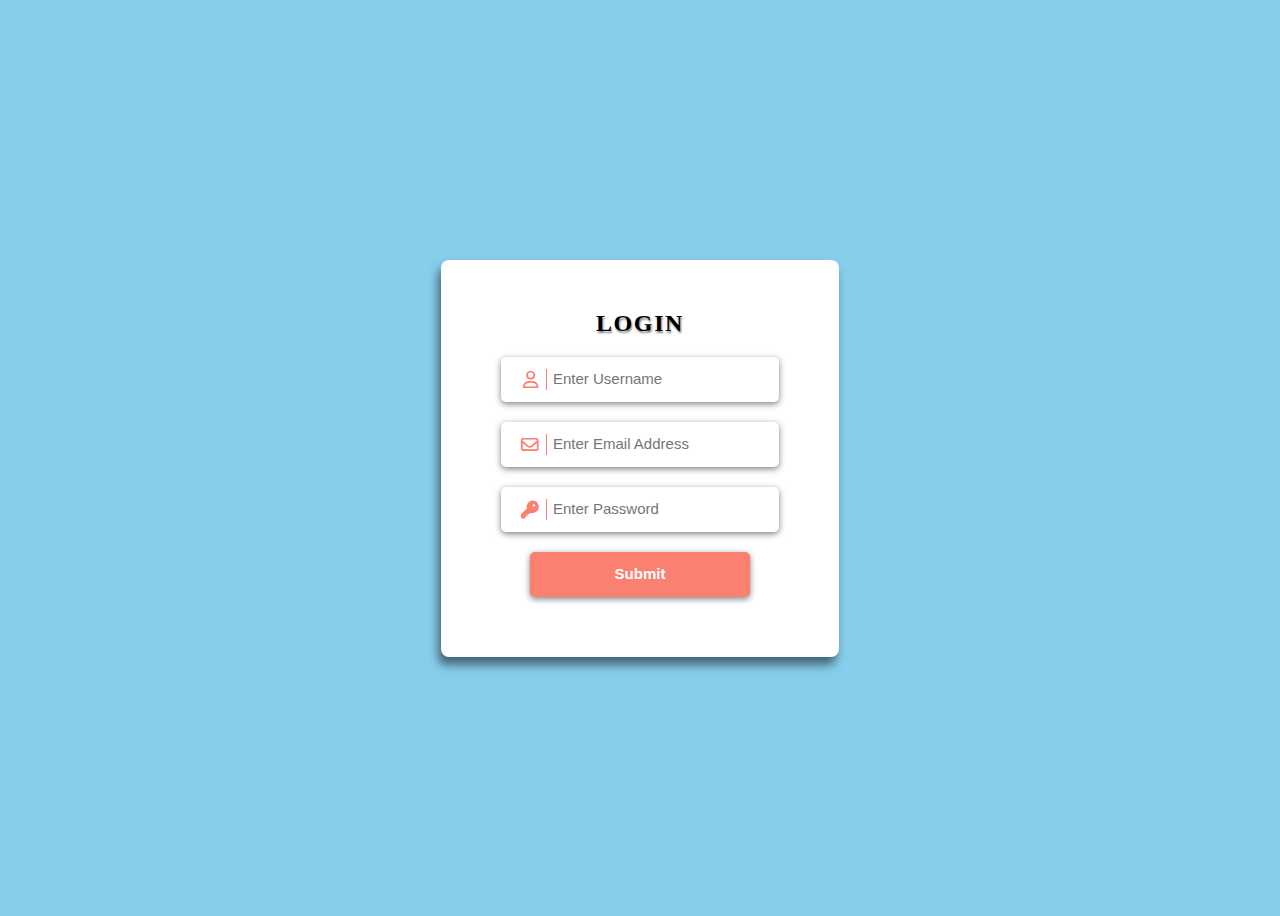
<file: Form Validation/index.html>
<!DOCTYPE html>
<html lang="en">
  <head>
    <meta charset="UTF-8" />
    <meta http-equiv="X-UA-Compatible" content="IE=edge" />
    <meta name="viewport" content="width=device-width, initial-scale=1.0" />
    <title>Form Validation</title>
    <link
      rel="stylesheet"
      href="https://cdnjs.cloudflare.com/ajax/libs/font-awesome/6.2.1/css/all.min.css"
    />
    <link rel="stylesheet" href="style.css">
  </head>

  <body>
    <div id="form-container">
      <h2>Login</h2>
      <form action="" onsubmit="return validateForm()" class="form">
        <div class="inputBox">
          <input
            type="text"
            placeholder="Enter Username"
            id="username"
          /><br />
          <i class="fa-regular fa-user"></i>
          <p id="user-error" class="error"></p>
        </div>

        <div class="inputBox">
          <input
            type="email"
            placeholder="Enter Email Address"
            id="email"
          /><br />
          <i class="fa-regular fa-envelope"></i>
          <p id="email-error" class="error"></p>
        </div>

        <div class="inputBox">
          <input
            type="password"
            placeholder="Enter Password"
            id="password"
            pattern="(?=.*\d)(?=.*[a-z])(?=.*[A-Z]).{8,}"
            title="Must contain at least one number and one uppercase and lowercase letter, and at least 8 or more characters"
          /><br />
          <i class="fa-solid fa-key"></i>
          <p id="pass-error" class="error"></p>
        </div>

        <div class="inputBox">
          <input type="submit" />
        </div>
      </form>
    </div>

    <script src="script.js"></script>
  </body>
</html>
</file>
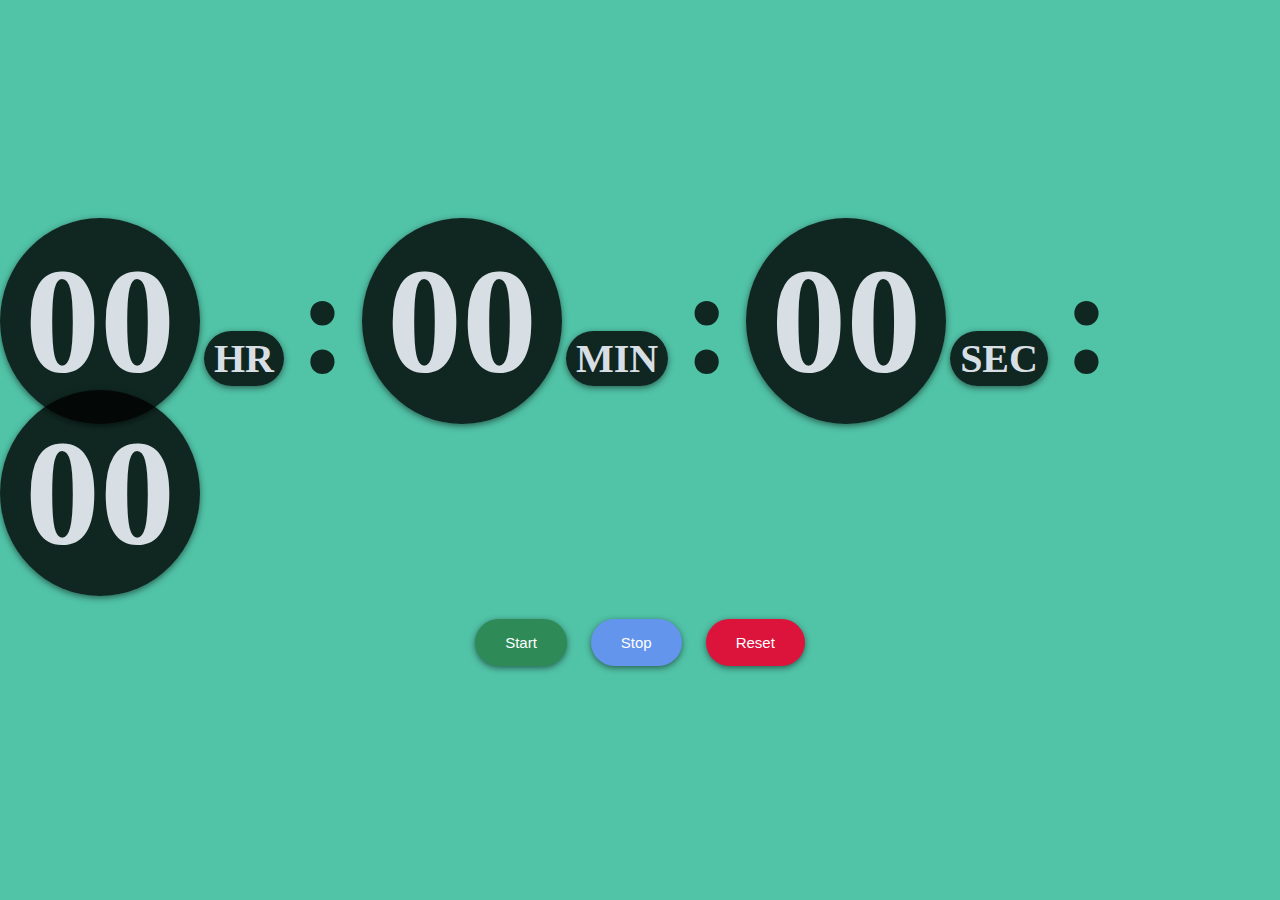
<file: Stop Watch/index.html>
<!DOCTYPE html>
<html lang="en">
<head>
  <meta charset="UTF-8">
  <meta http-equiv="X-UA-Compatible" content="IE=edge">
  <meta name="viewport" content="width=device-width, initial-scale=1.0">
  <title>Stop Watch</title>
  <link rel="stylesheet" href="style.css">
</head>
<body>

  <div id="container">
    <div id="time">
      <span class="digit" id="hr">00</span>
      <span class="txt">HR</span>
      <span class="dot">:</span>

      <span class="digit" id="min">00</span>
      <span class="txt">MIN</span>
      <span class="dot">:</span>

      <span class="digit" id="sec">00</span>
      <span class="txt">SEC</span>
      <span class="dot">:</span>

      <span class="digit" id="count">00</span>
    </div>
    <div id="btn-container">
      <button class="btn" id="start" onclick="start()">Start</button>
      <button class="btn" id="stop" onclick="stop()">Stop</button>
      <button class="btn" id="reset" onclick="reset()">Reset</button>
    </div>
  </div>
  
  <script src="script.js"></script>
</body>
</html>
</file>
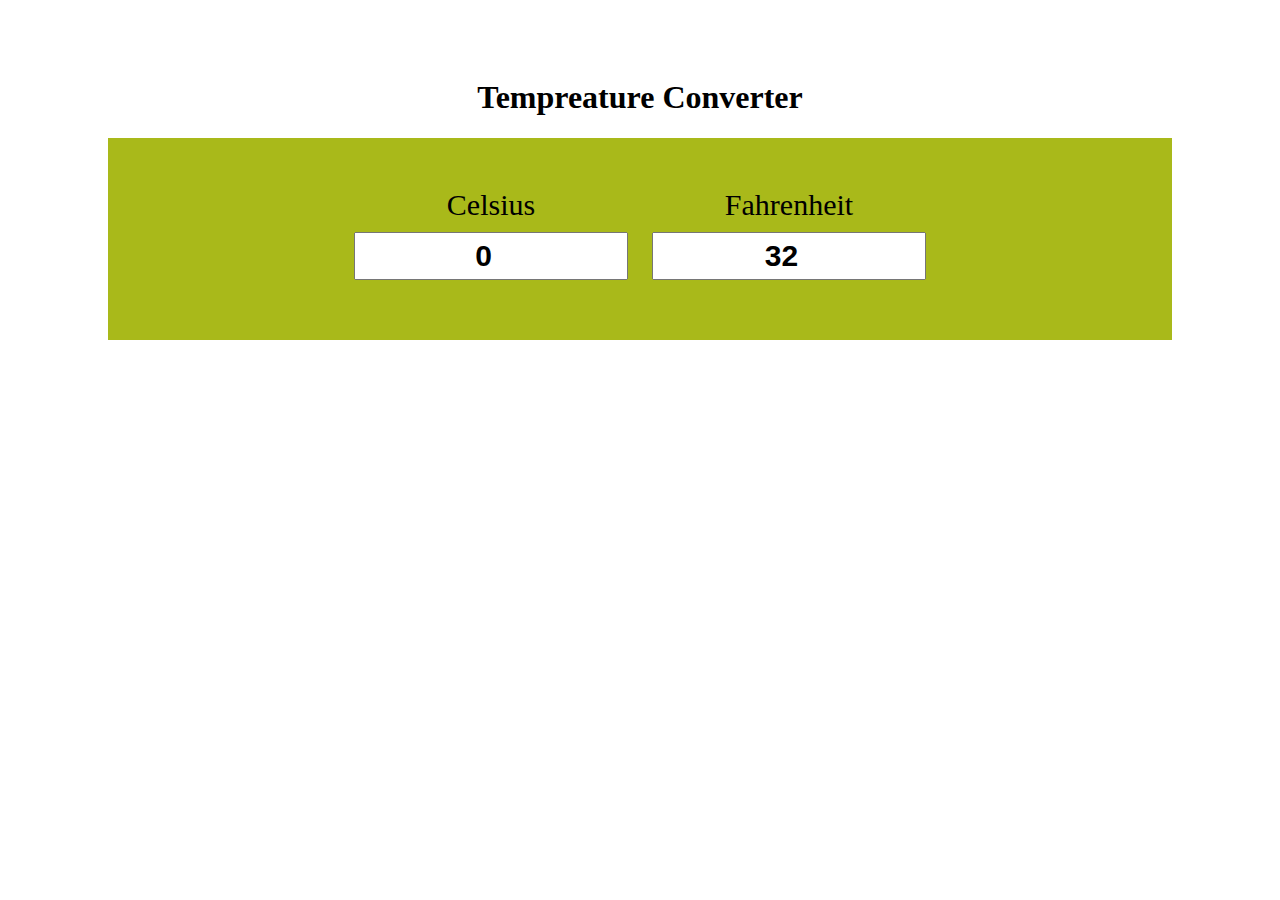
<file: Temp Converter/index.html>
<!DOCTYPE html>
 <html lang="en">
 <head>
  <meta charset="UTF-8">
  <meta http-equiv="X-UA-Compatible" content="IE=edge">
  <meta name="viewport" content="width=device-width, initial-scale=1.0">
  <title>Tempreature Converter</title>


  <style>
    body {
      padding: 50px 100px;
    }
    h1{
      text-align: center;
    }
    #container {
      text-align: center;
      background-color: #a9b91a;
      padding: 50px;
    }
    .input-div{
      display: inline-block;
    }
    .inp{
      padding: 5px 10px;
      margin: 10px;
      font-size: 30px;
      font-weight: bold;
      width: 250px;
      text-align: center;
    }
    label{
      font-size: 30px;
      font-weight: 600zzzzzz;
    }
  </style>


 </head>
 <body>
  <h1>Tempreature Converter</h1>
  <div id="container">
    <div class="input-div">
      <label>Celsius</label><br>
      <input type="number" value="0" id="cel" class="inp">
    </div>
    <div class="input-div">
      <label>Fahrenheit</label><br>
      <input type="number" value="32" id="fah" class="inp">
    </div>
  </div>


  <script src="script.js"></script>
 </body>
 </html>
</file>
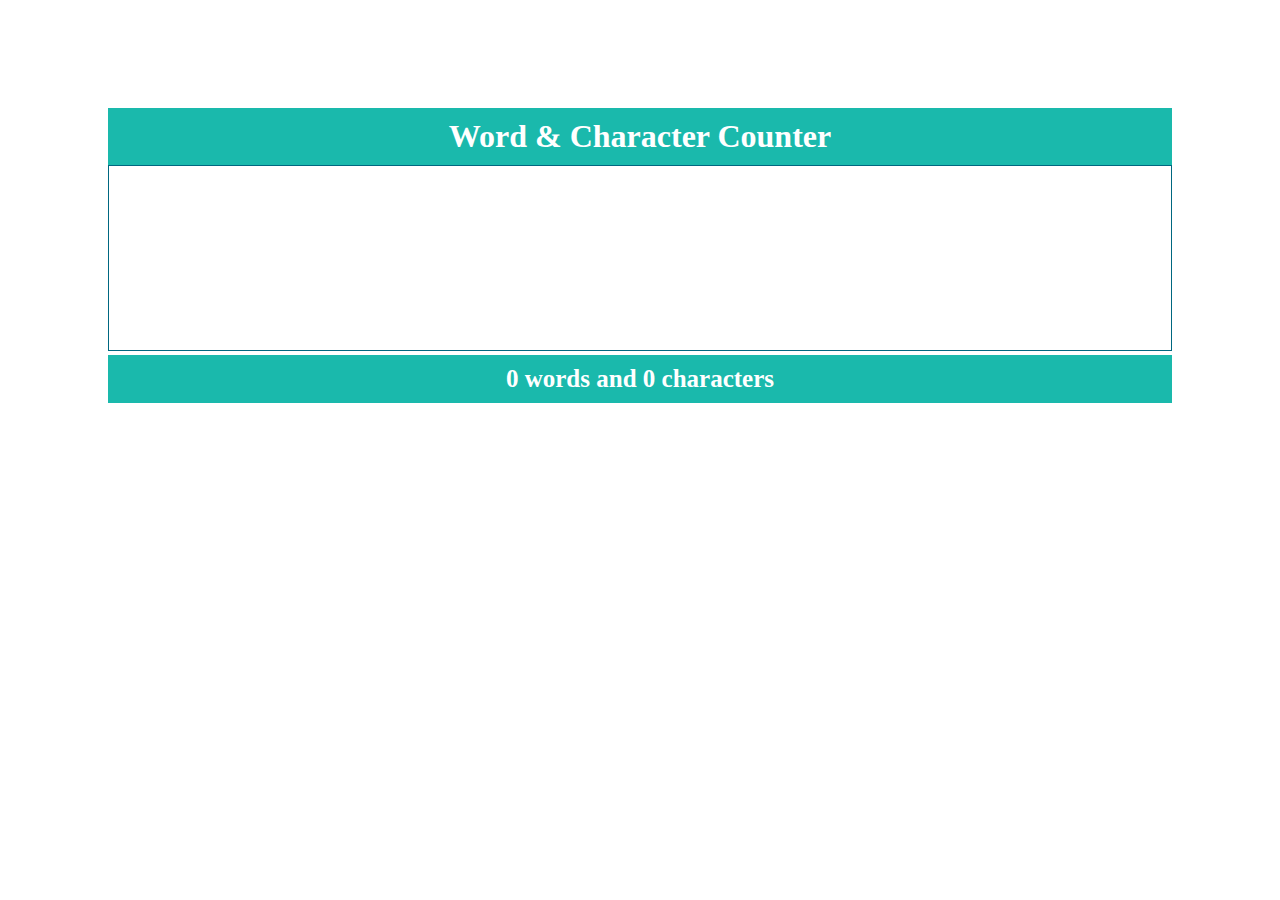
<file: Word Counter/index.html>
<!DOCTYPE html>
<html lang="en">
<head>
  <meta charset="UTF-8">
  <meta http-equiv="X-UA-Compatible" content="IE=edge">
  <meta name="viewport" content="width=device-width, initial-scale=1.0">
  <title>Word Counter</title>

  <style>
    body{
      padding: 100px;
    }
    h1{
      text-align: center;
      background-color: #1ab9ac;
      color: white;
      padding: 10px;
      margin: 0;
    }
    textarea{
      width: 99.4%;
      border-color: #006780;
      font-size: 15px;
      resize: none;
    }
    p{
      text-align: center;
      background-color: #1ab9ac;
      font-size: 25px;
      font-weight: bold;
      color: white;
      padding: 10px;
      margin: 0;
    }
  </style>


</head>
<body>
  <h1>Word & Character Counter</h1>
  <textarea id="textbox" cols="30" rows="10"></textarea>
  <p>
    <span id="word">0</span> words and 
    <span id="char">0</span> characters
  </p>

  <script src="script.js"></script>
</body>
</html>
</file>
<file: Form Validation/style.css>
body {
  display: flex;
  align-items: center;
  justify-content: center;
  background-color: skyblue;
  height: 100vh;
}
#form-container {
  background-color: white;
  padding: 50px;
  text-align: center;
  border-radius: 8px;
  box-shadow: -3px 8px 10px rgba(0, 0, 0, 0.5);
}
h2 {
  margin: 0px 0px 10px 0px;
  letter-spacing: 0.1rem;
  text-transform: uppercase;
  font-weight: bold;
  text-shadow: 1px 2px 2px rgba(0, 0, 0, 0.5);
}
.form .inputBox {
  position: relative;
}
.inputBox input {
  position: relative;
  padding: 13px 6px 15px 52px;
  width: 220px;
  margin: 10px;
  font-size: 15px;
  border-radius: 5px;
  border: 0px solid grey;
  outline: none;
  box-shadow: 0px 2px 6px rgba(0, 0, 0, 0.5);
  transition: 0.3s;
}
.inputBox input:focus{
  outline: none;
  border:  1px solid salmon;
}
.inputBox i {
  position: absolute;
  font-size: 1.1em;
  top: 22px;
  left: 25px;
  width: 28px;
  padding: 2px 0;
  padding-right: 2px;
  color: salmon;
  border-right: 1px solid salmon;
}
.inputBox input[type="submit"] {
  width: 220px;
  background-color: #fa8072;
  padding: 13px 0px 15px 0px;
  border: none;
  color: white;
  box-shadow: 0px 2px 6px rgba(0, 0, 0, 0.5);
  cursor: pointer;
  font-size: 15px;
  font-weight: 600;
  transition: 0.3s all;
}
input[type="submit"]:hover {
  background-color: cadetblue;
  color: white;
}
.error {
  width: 274px;
  border-radius: 5px;
  border: 1px solid #ef9a9a;
  margin: 0px 0px 0px 12px;
  font-size: 18px;
  padding: 5px 8px;
  color: red;
  background-color: rgba(255, 0, 0, 0.1);
  text-align: center;
  display: none;
  transition: 0.3s all;
  animation: animate linear 0.5s;
}

@keyframes animate {
  0%{
    transform: 0px;
  }
  100%{
    transform: translateY(5px);
  }
  
}
</file>
<file: Stop Watch/style.css>
body{
  margin: 0;
  background-color: #09aa82b4;
  display: flex;
  justify-content: center;
  align-items: center;
  height: 100vh;
}

#container{
  color: #d7dfe4;
}

.digit{
  font-size: 150px;
  font-weight: bold;
  background: rgba(0, 0, 0, 0.8);
  border-radius: 50%;
  text-align: center;
  padding: 20px 25px;
  box-shadow: 0px 2px 6px rgba(0, 0, 0, 0.5);
}

.txt{
  font-size: 40px;
  font-weight: bold;
  background: rgba(0, 0, 0, 0.8);
  border-radius: 50px;
  text-align: center;
  padding: 5px 10px;
  box-shadow: 0px 2px 6px rgba(0, 0, 0, 0.5);
}

.dot{
  font-size: 150px;
  font-weight: bold;
  color: rgba(0, 0, 0, 0.8);
  border-radius: 5px;
  text-align: center;
  padding: 5px 10px;
}

#btn-container{
  text-align: center;
  margin-top: 40px;
}

.btn{
  padding: 15px 30px;
  font-size: 15px;
  margin: 0px 10px;
  color: white;
  border: none;
  cursor: pointer;
  border-radius: 50px;
  box-shadow: 0px 2px 6px rgba(0, 0, 0, 0.5);
}

#start{
  background-color: seagreen;
}

#stop{
  background-color: cornflowerblue;
}

#reset{
  background-color: crimson;
}
</file>
